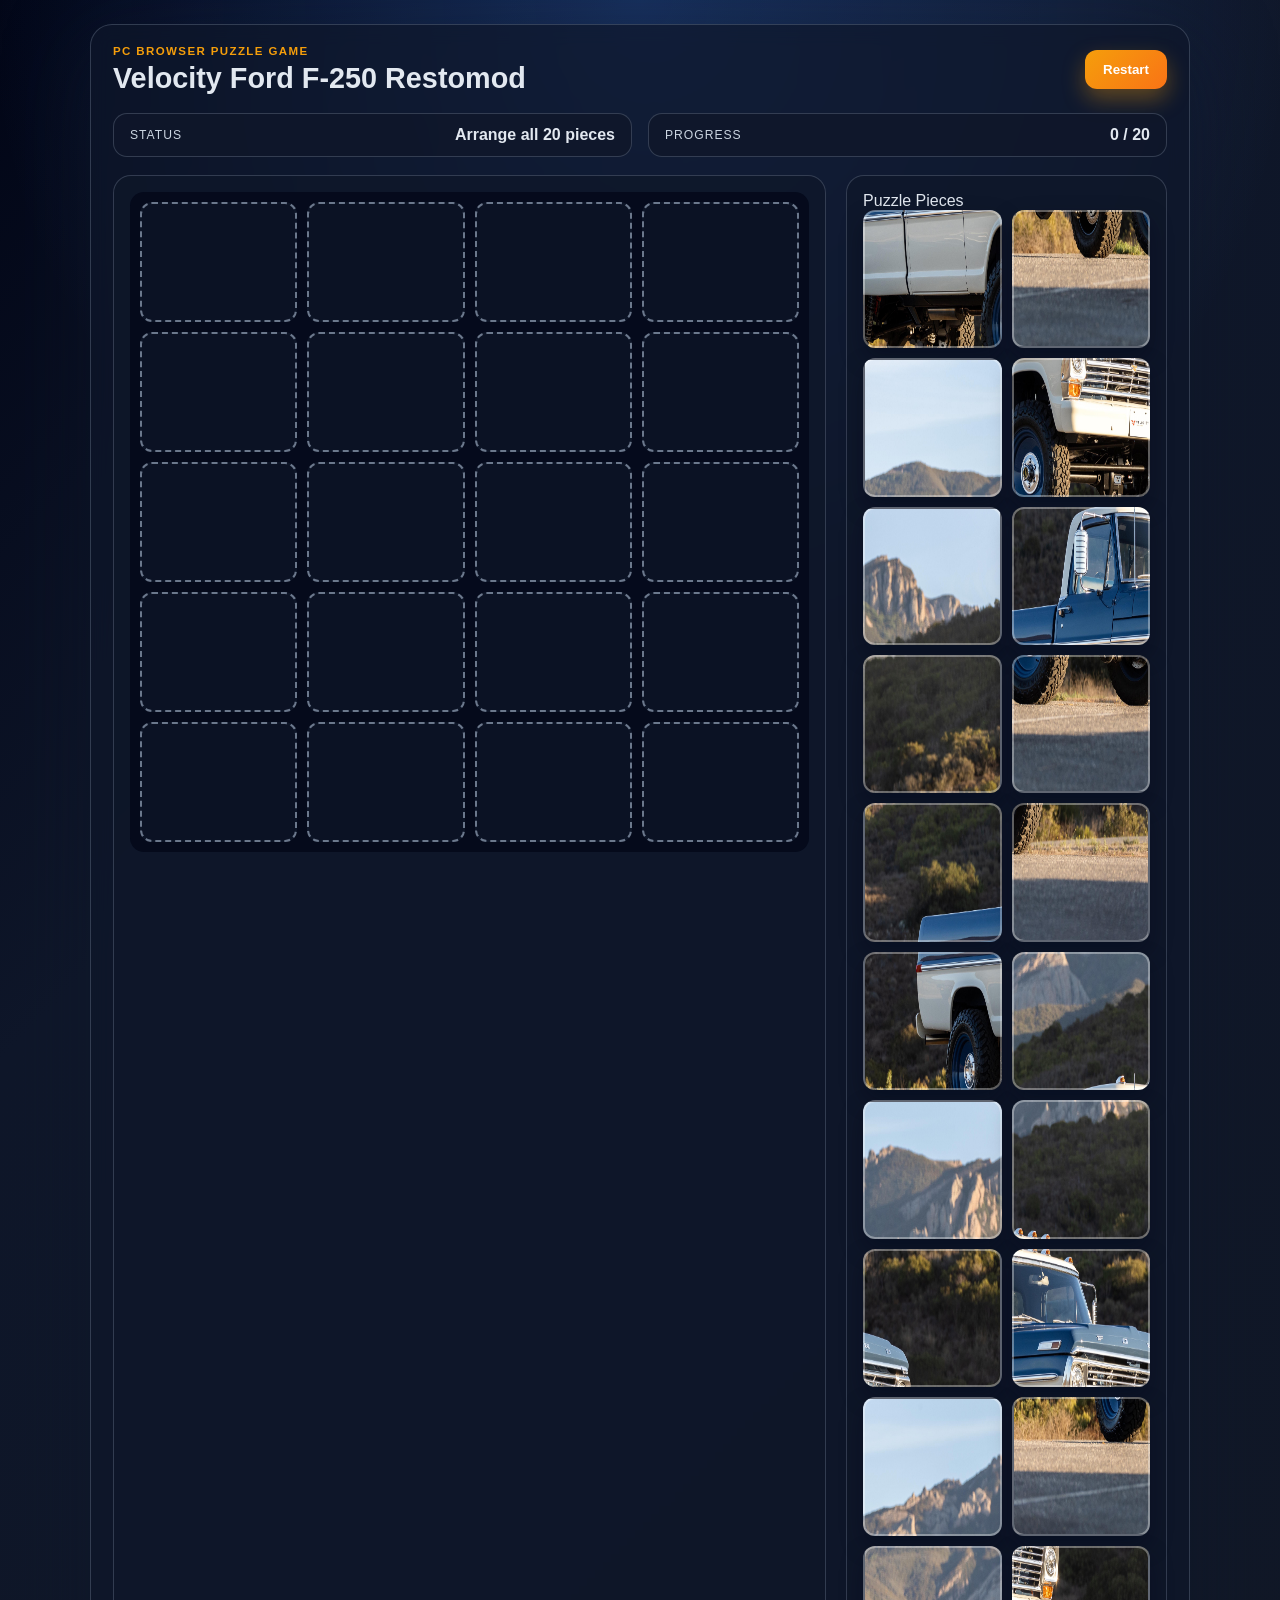
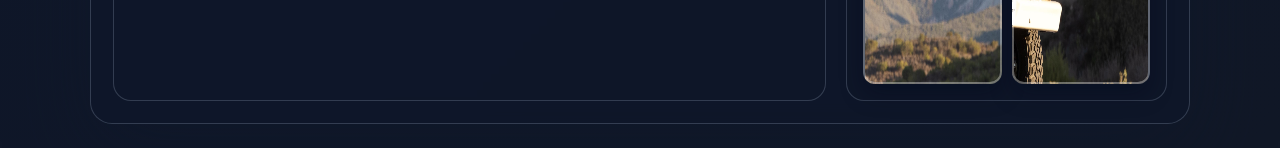
<file: index.html>
<!DOCTYPE html>
<html lang="en">
  <head>
    <meta charset="UTF-8" />
    <meta name="viewport" content="width=device-width, initial-scale=1.0" />
    <title>Velocity Ford F-250 Jigsaw</title>
    <link rel="stylesheet" href="styles.css" />
  </head>
  <body>
    <div class="app-shell">
      <header class="topbar">
        <div>
          <p class="eyebrow">PC Browser Puzzle Game</p>
          <h1>Velocity Ford F-250 Restomod</h1>
        </div>
        <button id="restartBtn" class="restart-btn">Restart</button>
      </header>

      <div class="hud">
        <div class="status-panel">
          <span class="status-label">Status</span>
          <strong id="statusText">Arrange all 20 pieces</strong>
        </div>
        <div class="progress-panel">
          <span class="status-label">Progress</span>
          <strong id="progressText">0 / 20</strong>
        </div>
      </div>

      <main class="game-layout">
        <section class="board-panel">
          <div id="board" class="board" aria-label="Puzzle board"></div>
        </section>

        <aside class="tray-panel">
          <div class="tray-header">Puzzle Pieces</div>
          <div id="tray" class="tray" aria-label="Puzzle pieces tray"></div>
        </aside>
      </main>
    </div>

    <script src="script.js"></script>
  </body>
</html>
</file>
<file: styles.css>
:root {
  --bg-dark: #0f172a;
  --bg-mid: #111827;
  --panel: rgba(15, 23, 42, 0.88);
  --panel-border: rgba(148, 163, 184, 0.28);
  --text: #e2e8f0;
  --text-soft: #cbd5e1;
  --accent: #f59e0b;
  --correct: #34d399;
  --danger: #f87171;
  --shadow: rgba(15, 23, 42, 0.55);
}

* {
  box-sizing: border-box;
}

html, body {
  margin: 0;
  min-height: 100%;
  font-family: "Segoe UI", Tahoma, Geneva, Verdana, sans-serif;
  background:
    radial-gradient(circle at top, rgba(59, 130, 246, 0.28), transparent 35%),
    linear-gradient(135deg, #020617 0%, var(--bg-dark) 35%, var(--bg-mid) 100%);
  color: var(--text);
}

body {
  min-height: 100vh;
  display: grid;
  place-items: center;
  padding: 24px;
}

.app-shell {
  width: min(1100px, 100%);
  background: rgba(15, 23, 42, 0.72);
  border: 1px solid var(--panel-border);
  border-radius: 22px;
  box-shadow: 0 24px 80px var(--shadow);
  backdrop-filter: blur(10px);
  padding: 20px 22px 22px;
}

.topbar {
  display: flex;
  align-items: center;
  justify-content: space-between;
  gap: 16px;
  margin-bottom: 18px;
}

.eyebrow {
  margin: 0 0 6px;
  color: var(--accent);
  text-transform: uppercase;
  letter-spacing: 0.12em;
  font-size: 0.72rem;
  font-weight: 700;
}

h1 {
  margin: 0;
  font-size: clamp(1.8rem, 2vw, 2.6rem);
  line-height: 1.1;
}

.restart-btn {
  border: none;
  background: linear-gradient(135deg, #f59e0b, #f97316);
  color: white;
  font-weight: 700;
  border-radius: 12px;
  padding: 12px 18px;
  cursor: pointer;
  transition: transform 0.2s ease, box-shadow 0.2s ease;
  box-shadow: 0 10px 22px rgba(245, 158, 11, 0.35);
}

.restart-btn:hover {
  transform: translateY(-1px);
}

.hud {
  display: flex;
  justify-content: space-between;
  gap: 16px;
  margin-bottom: 18px;
}

.status-panel,
.progress-panel {
  flex: 1;
  background: rgba(15, 23, 42, 0.8);
  border: 1px solid var(--panel-border);
  border-radius: 14px;
  padding: 12px 16px;
  display: flex;
  justify-content: space-between;
  align-items: center;
  gap: 12px;
}

.status-label {
  color: var(--text-soft);
  font-size: 0.76rem;
  letter-spacing: 0.08em;
  text-transform: uppercase;
}

.game-layout {
  display: grid;
  grid-template-columns: minmax(0, 2fr) minmax(280px, 0.9fr);
  gap: 20px;
}

.board-panel,
.tray-panel {
  background: rgba(15, 23, 42, 0.75);
  border: 1px solid var(--panel-border);
  border-radius: 18px;
  padding: 16px;
}

.board {
  width: 100%;
  display: grid;
  grid-template-columns: repeat(4, minmax(120px, 1fr));
  gap: 10px;
  min-height: 620px;
  background: rgba(2, 6, 23, 0.72);
  border-radius: 14px;
  padding: 10px;
}

.slot {
  position: relative;
  min-height: 120px;
  background-color: rgba(15, 23, 42, 0.9);
  border: 2px dashed rgba(148, 163, 184, 0.7);
  border-radius: 12px;
  transition: border-color 0.2s ease, transform 0.16s ease;
  overflow: hidden;
}

.slot::after {
  content: "";
  position: absolute;
  inset: 0;
  background: rgba(2, 6, 23, 0.16);
  border-radius: inherit;
}

.slot.drag-over {
  border-color: var(--accent);
  transform: scale(1.01);
}

.slot.filled {
  border-style: solid;
  border-color: rgba(52, 211, 153, 0.75);
  box-shadow: inset 0 0 0 2px rgba(52, 211, 153, 0.25);
}

.slot.filled::after {
  background: rgba(2, 6, 23, 0.06);
}

.tray {
  display: grid;
  grid-template-columns: repeat(2, minmax(120px, 1fr));
  gap: 10px;
  min-height: 620px;
  align-content: start;
  justify-items: center;
}

.piece {
  position: relative;
  width: 100%;
  max-width: 150px;
  aspect-ratio: 1;
  border: 2px solid rgba(255, 255, 255, 0.35);
  border-radius: 12px;
  box-shadow: 0 10px 22px rgba(2, 6, 23, 0.35);
  cursor: grab;
  background-repeat: no-repeat;
  background-position: center;
  transition: transform 0.18s ease, box-shadow 0.18s ease, filter 0.18s ease;
  user-select: none;
}

.piece:hover {
  transform: translateY(-2px);
  box-shadow: 0 14px 28px rgba(2, 6, 23, 0.45);
}

.piece:active {
  cursor: grabbing;
}

.piece.locked {
  cursor: default;
  box-shadow: none;
  border-color: rgba(52, 211, 153, 0.8);
}

@media (max-width: 900px) {
  .game-layout {
    grid-template-columns: 1fr;
  }

  .board {
    min-height: 540px;
  }

  .tray {
    min-height: unset;
    grid-template-columns: repeat(4, minmax(75px, 1fr));
  }
}
</file>
